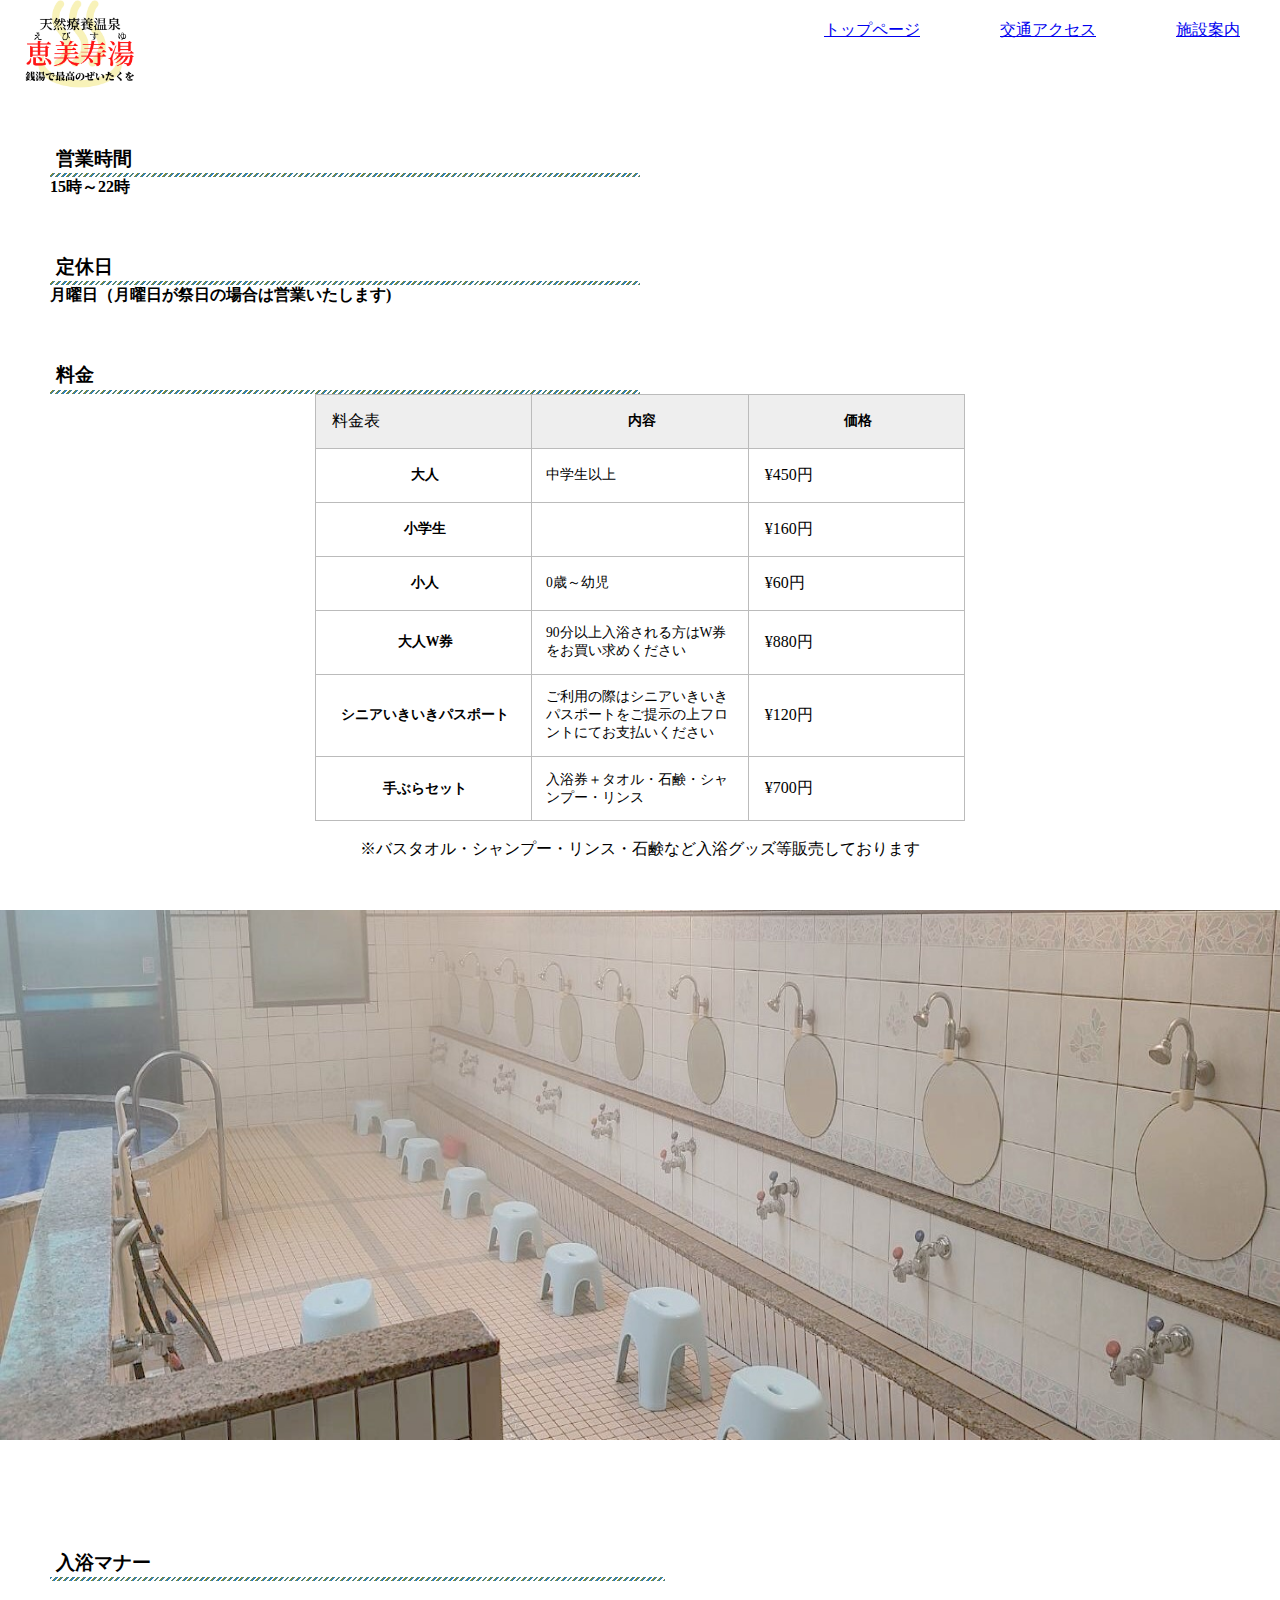
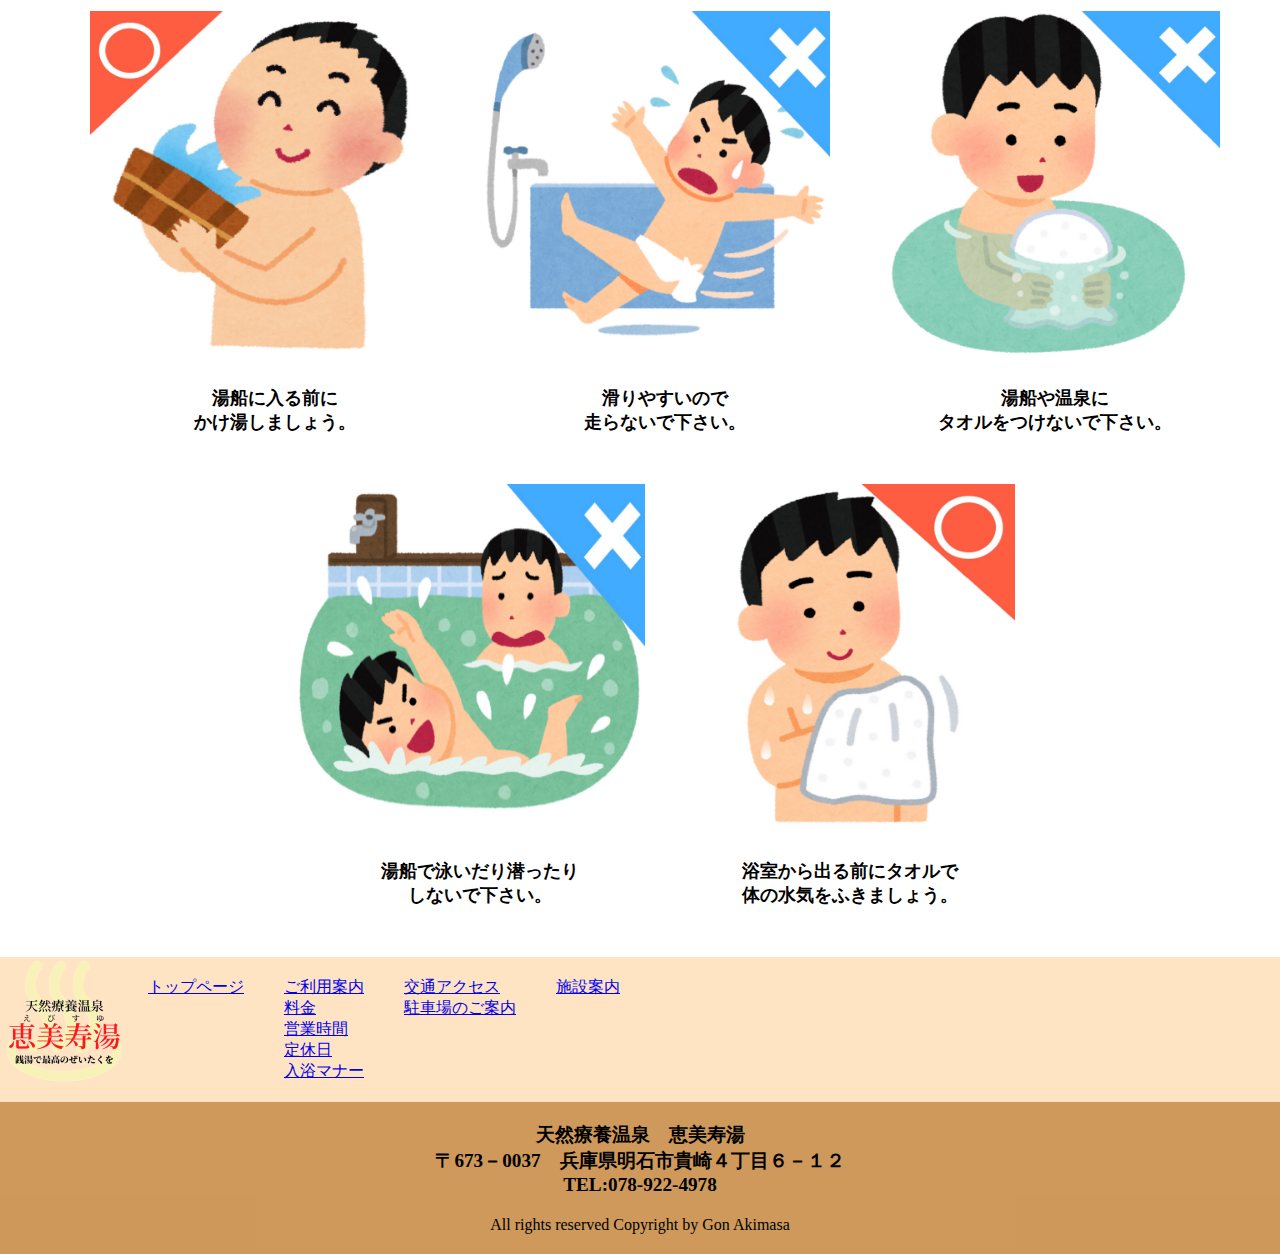
<file: about.html>
<!DOCTYPE html>
<html ang="ja">
<head>
    <meta charset="UTF-8">
    <meta name="viewport" content="width=device-width, initial-scale=1.0">
    <title>ebisuyu homepage</title>
    <link rel="stylesheet" href="stylesheets/about.css">
    <link rel="stylesheet" href="https://stackpath.bootstrapcdn.com/bootstrap/4.5.0/css/bootstrap.min.css" integrity="sha384-9aIt2nRpC12Uk9gS9baDl411NQApFmC26EwAOH8WgZl5MYYxFfc+NcPb1dKGj7Sk" crossorigin="anonymous">
    <meta name="google-site-verification" content="-7c6aYmolX-S2UNuVdc-vp34_0m8MgyIhNxbpelU1wM" />
</head>
<body>


<div class="header">
  <div class="flex-container">
    <div class="header-logo"><img class="logo" src="images\rogo syou2.png" ></div>
      <div class="header-list">
        <div class="item"><li><a href="index.html">トップページ</a></li></div>
        <div class="item"><li><a href="access.html">交通アクセス</a></li></div>
        <div class="item"><li><a href="facility.html">施設案内</a></li></div>
      </div>
      
  </div>
</div>

<div class="about-block2">
  <div class="eigyou-block" id="eigyou">
      <h3 class="cp_h1title">営業時間</h3>
        <h4>15時～22時</h4>
  </div>

  
  <div class="eigyou-block">
    <h3 class="cp_h1title">定休日</h3>
    <h4>月曜日（月曜日が祭日の場合は営業いたします)</h4>
  </div>
</div>


<div class="about-block">
  <div id="ryoukin">  
  <h3 class="cp_h1title">料金</h3>
  </div>
  <!--table-->
  <table>
    <thead>
        <tr>
            <td>料金表</td>
            <th scope="col">内容</th>
            <th scope="col">価格</th>
        </tr>
    </thead>
    <tbody>
        <tr>
            <th>大人</th>
            <td data-label="内容" class="txt">中学生以上</td>
            <td data-label="価格" class="price">¥450円</td>
        </tr>
        <tr>
            <th>小学生</th>
            <td data-label="内容" class="txt"></td>
            <td data-label="価格"class="price">¥160円</td>
        </tr>
        <tr>
            <th>小人</th>
            <td data-label="内容" class="txt">0歳～幼児</td>
            <td data-label="価格"class="price">¥60円</td>
        </tr>
        <tr>
          <th>大人W券</th>
          <td data-label="内容" class="txt">90分以上入浴される方はW券をお買い求めください</td>
          <td data-label="価格"class="price">¥880円</td>
        </tr>
        <tr>
          <th>シニアいきいきパスポート</th>
          <td data-label="内容" class="txt">ご利用の際はシニアいきいきパスポートをご提示の上フロントにてお支払いください</td>
          <td data-label="価格"class="price">¥120円</td>
        </tr>
        <tr>
          <th>手ぶらセット</th>
          <td data-label="内容" class="txt">入浴券＋タオル・石鹸・シャンプー・リンス</td>
          <td data-label="価格"class="price">¥700円</td>
        </tr>
    </tbody>
</table>   
<!---->

  <div class="txt-ame">
    <br>※バスタオル・シャンプー・リンス・石鹸など入浴グッズ等販売しております</br>
  </div>

</div>


  

  <img class="gazou-block" src="images\IMG_178111.jpg" >

  <div class="about-block3">
    <div class="manar">
      
        <div id="nyuyoku"><h3 class="cp_h1title">入浴マナー</h3><div>

              <div class="first">
                
                <p>
                <img class=irasutoya img src="images\kakeyu.JPG"><br>
                湯船に入る前に<br>
                かけ湯しましょう。
                </p>
                
                <p>
                <img class=irasutoya img src="images\hasiruna.JPG"><br>
                滑りやすいので<br>
                走らないで下さい。
                </p>
                <p>
                <img class=irasutoya img src="images\tukeruna.JPG"><br>
                湯船や温泉に<br>
                タオルをつけないで下さい。
                </p>
              </div>

              <div class="second">
                <p>
                <img class=irasutoya img src="images\oyoguna.JPG"><br>
                湯船で泳いだり潜ったり<br>
                しないで下さい。
                </p>

                <p>
                <img class=irasutoya img src="images\fuke.JPG"><br>
                  浴室から出る前にタオルで<br>
                  体の水気をふきましょう。
                </p>

              </div>
      </div>
  </div>
  </div>
</div>
</div>

<div class="footer">
          <div class="footer-top">
          <img class="footer-logo" src="images\IMG_3663.PNG"></img>  
            <div class="footer-list-1">
              <div class="itm"><li><a href="index.html">トップページ</a></li></div>
            </div>
        
            <div class="footer-list-2">
              <div class="itm">
                <ul>
                  <li><a href="about.html">ご利用案内</a></li>
                  <li><a href="about.html#ryoukin">料金</a></li>
                  <li><a href="#eigyou">営業時間</a></li>
                  <li><a href="#eigyou">定休日</a></li>
                  <li><a href="#nyuyoku">入浴マナー</a></li>
                </ul>
              </div>
            </div>
        
            <div class="footer-list-3">
              <div class="itm">
                  <ul>
                  <li><a href="access.html">交通アクセス</a></li>
                  <li><a href="access.html#parking">駐車場のご案内</a></li>
                  </ul>
              </div>
            </div>
        
            <div class="footer-list-4">
              <div class="itm">
                <ul>
                <li><a href="facility.html">施設案内</a></li></div>
              </ul>
            </div>
          </div>

            <div class="footer-bottom">
              <div class="f-adress">
              天然療養温泉　恵美寿湯<br>
              〒673－0037　兵庫県明石市貴崎４丁目６－１２<br>
              TEL:078-922-4978<br>
              </div>
              <div class="f-copy">
              All rights reserved Copyright by Gon Akimasa
              </div>
            </div>  
</div>
        


<script src="https://code.jquery.com/jquery-3.5.1.slim.min.js" integrity="sha384-DfXdz2htPH0lsSSs5nCTpuj/zy4C+OGpamoFVy38MVBnE+IbbVYUew+OrCXaRkfj" crossorigin="anonymous"></script>
<script src="https://cdn.jsdelivr.net/npm/popper.js@1.16.0/dist/umd/popper.min.js" integrity="sha384-Q6E9RHvbIyZFJoft+2mJbHaEWldlvI9IOYy5n3zV9zzTtmI3UksdQRVvoxMfooAo" crossorigin="anonymous"></script>
<script src="https://stackpath.bootstrapcdn.com/bootstrap/4.5.0/js/bootstrap.min.js" integrity="sha384-OgVRvuATP1z7JjHLkuOU7Xw704+h835Lr+6QL9UvYjZE3Ipu6Tp75j7Bh/kR0JKI" crossorigin="anonymous"></script>
</body>

</html>
</file>
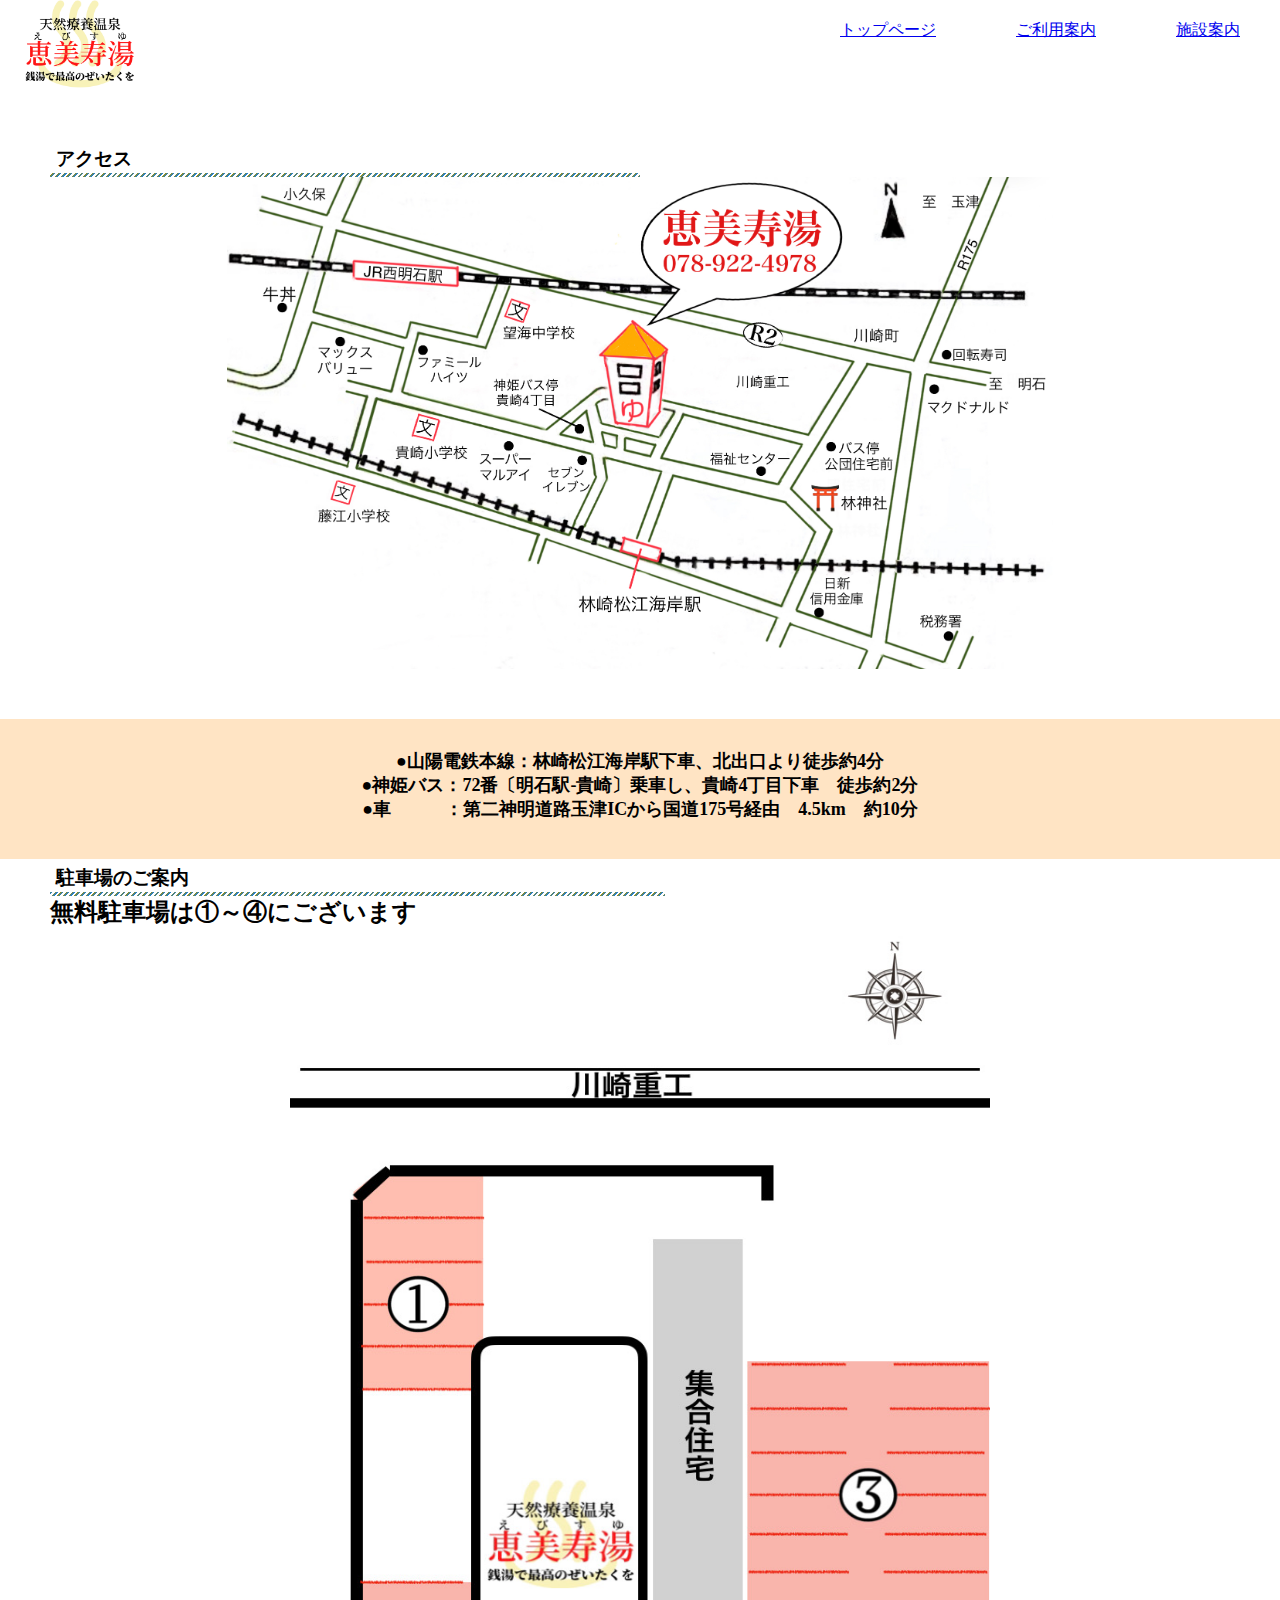
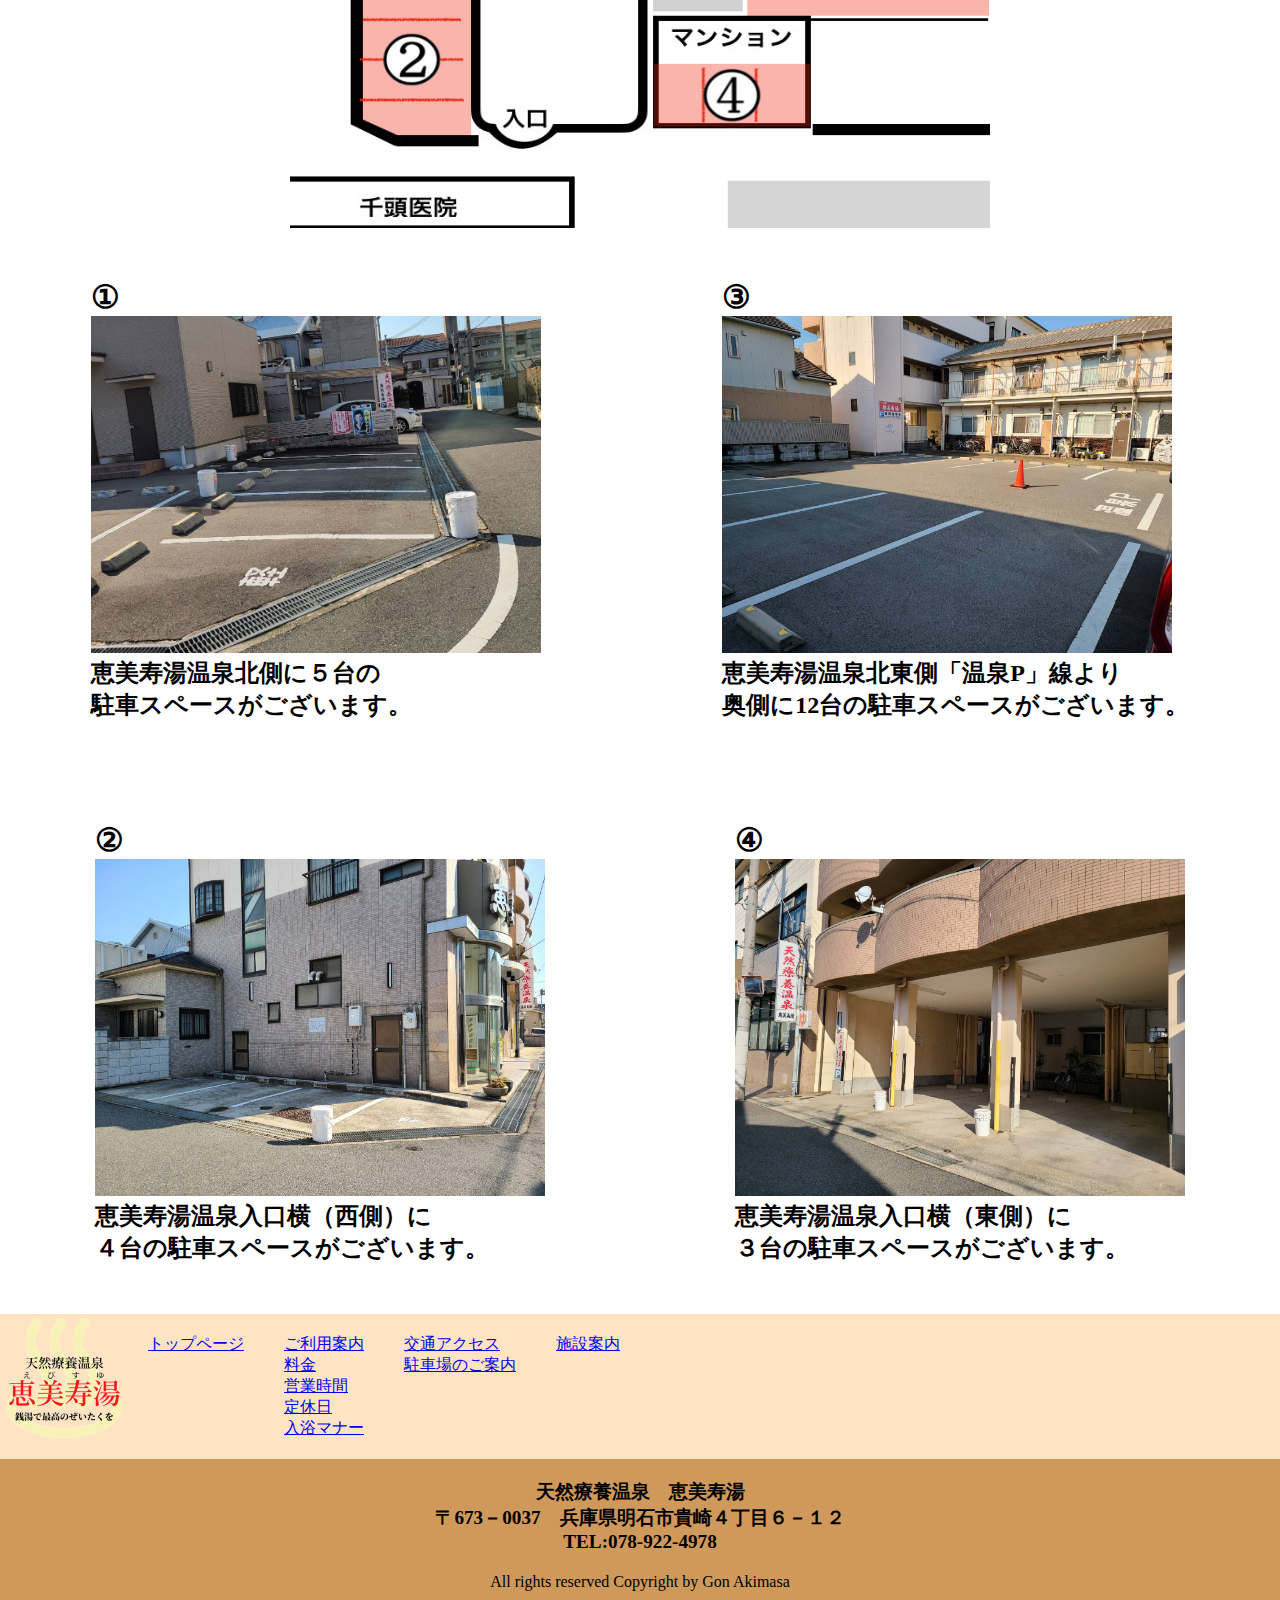
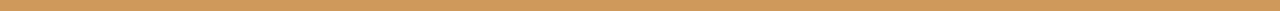
<file: access.html>
<!DOCTYPE html>
<html ang="ja">
<head>
    <meta charset="UTF-8">
    <meta name="viewport" content="width=device-width, initial-scale=1.0">
    <title>ebisuyu homepage</title>
    <link rel="stylesheet" href="stylesheets/access.css">
    <link rel="stylesheet" href="https://stackpath.bootstrapcdn.com/bootstrap/4.5.0/css/bootstrap.min.css" integrity="sha384-9aIt2nRpC12Uk9gS9baDl411NQApFmC26EwAOH8WgZl5MYYxFfc+NcPb1dKGj7Sk" crossorigin="anonymous">
    <meta name="google-site-verification" content="-7c6aYmolX-S2UNuVdc-vp34_0m8MgyIhNxbpelU1wM" />
</head>

<body>
        <div class="header">
            <div class="flex-container">
            <div class="header-logo"><img class="logo" src="images\rogo syou2.png" ></div>
                <div class="header-list">
                <div class="item"><li><a href="index.html">トップページ</a></li></div>
                <div class="item"><li><a href="about.html">ご利用案内</a></li></div>
                <div class="item"><li><a href="facility.html">施設案内</a></li></div>
                </div>
            </div>
        </div>

        <div class="first-block">
            <h3 class="cp_h1title">アクセス</h3>

    <img class=map src="images\map.JPG">
        </div>

        <div class="second-block">
            <p class="ikikata">
                ●山陽電鉄本線：林崎松江海岸駅下車、北出口より徒歩約4分　<br>
                ●神姫バス：72番〔明石駅-貴崎〕乗車し、貴崎4丁目下車　徒歩約2分<br>
                ●車　　　：第二神明道路玉津ICから国道175号経由　4.5km　約10分
            </p>
        </div>
    
<div class="third-block">
    <div id="parking">
    <h3 class="cp_h1title">駐車場のご案内</h3>
        <div class="pkg-txt">
            無料駐車場は①～④にございます  
        </div>
        </div>

        <img class="pkg" src=images\IMG_E3653.JPG>
        <div class="pkg-img"><!--67-->
            <div class="first-picture">
                <div class="itimoru">
                    <h1>①</h1>
                    <img class="parking-picture" src="images\IMG_3565.JPG">
                    <div class="pkg-txt">
                    <p>恵美寿湯温泉北側に５台の<br>駐車スペースがございます。</p>
                    </div>
                </div>
                <div class="sanmaru">
                    <h1>③</h1>
                    <img class="parking-picture" src="images\IMG_3563.JPG">
                    <div class="pkg-txt">
                    <p>恵美寿湯温泉北東側「温泉P」線より<br>
                        奥側に12台の駐車スペースがございます。</p>
                    </div>
                </div>
            </div>
            <div class="second-picture">
                <div class="nimaru">
                    <h1>②</h1>
                    <img class="parking-picture" src="images\IMG_3560.JPG">
                    <div class="pkg-txt">
                    <p>恵美寿湯温泉入口横（西側）に<br>
                        ４台の駐車スペースがございます。</p>
                    </div>
                </div>
                <div class="yonmaru">
                    <h1>④</h1>
                    <img class="parking-picture" src="images\IMG_3561.JPG">
                    <div class="pkg-txt">
                    <p>恵美寿湯温泉入口横（東側）に<br>
                        ３台の駐車スペースがございます。</p>
                    </div>
                </div>
            </div>


            </div>



        </div>

</div>

    <div class="footer">
        <div class="footer-top">
        <img class="footer-logo" src="images\IMG_3663.PNG"></img>  
        <div class="footer-list-1">
            <div class="itm"><li><a href="index.html">トップページ</a></li></div>
        </div>
    
        <div class="footer-list-2">
            <div class="itm">
            <ul>
                <li><a href="about.html">ご利用案内</a></li>
                <li><a href="about.html#ryoukin">料金</a></li>
                <li><a href="about.html#eigyou">営業時間</a></li>
                <li><a href="about.html#eigyou">定休日</a></li>
                <li><a href="about.html#nyuyoku">入浴マナー</a></li>
            </ul>
            </div>
        </div>
    
        <div class="footer-list-3">
            <div class="itm">
                <ul>
                <li><a href="access.html">交通アクセス</a></li>
                <li><a href="#parking">駐車場のご案内</a></li>
                </ul>
            </div>
        </div>
    
        <div class="footer-list-4">
            <div class="itm">
            <ul>
            <li><a href="facility.html">施設案内</a></li></div>
            </ul>
        </div>
        </div>

        <div class="footer-bottom">
            <div class="f-adress">
            天然療養温泉　恵美寿湯<br>
            〒673－0037　兵庫県明石市貴崎４丁目６－１２<br>
            TEL:078-922-4978<br>
            </div>
            <div class="f-copy">
            All rights reserved Copyright by Gon Akimasa
            </div>
        </div>  
    </div>
<script src="https://code.jquery.com/jquery-3.5.1.slim.min.js" integrity="sha384-DfXdz2htPH0lsSSs5nCTpuj/zy4C+OGpamoFVy38MVBnE+IbbVYUew+OrCXaRkfj" crossorigin="anonymous"></script>
<script src="https://cdn.jsdelivr.net/npm/popper.js@1.16.0/dist/umd/popper.min.js" integrity="sha384-Q6E9RHvbIyZFJoft+2mJbHaEWldlvI9IOYy5n3zV9zzTtmI3UksdQRVvoxMfooAo" crossorigin="anonymous"></script>
<script src="https://stackpath.bootstrapcdn.com/bootstrap/4.5.0/js/bootstrap.min.js" integrity="sha384-OgVRvuATP1z7JjHLkuOU7Xw704+h835Lr+6QL9UvYjZE3Ipu6Tp75j7Bh/kR0JKI" crossorigin="anonymous"></script>
</body> 
</html>
</file>
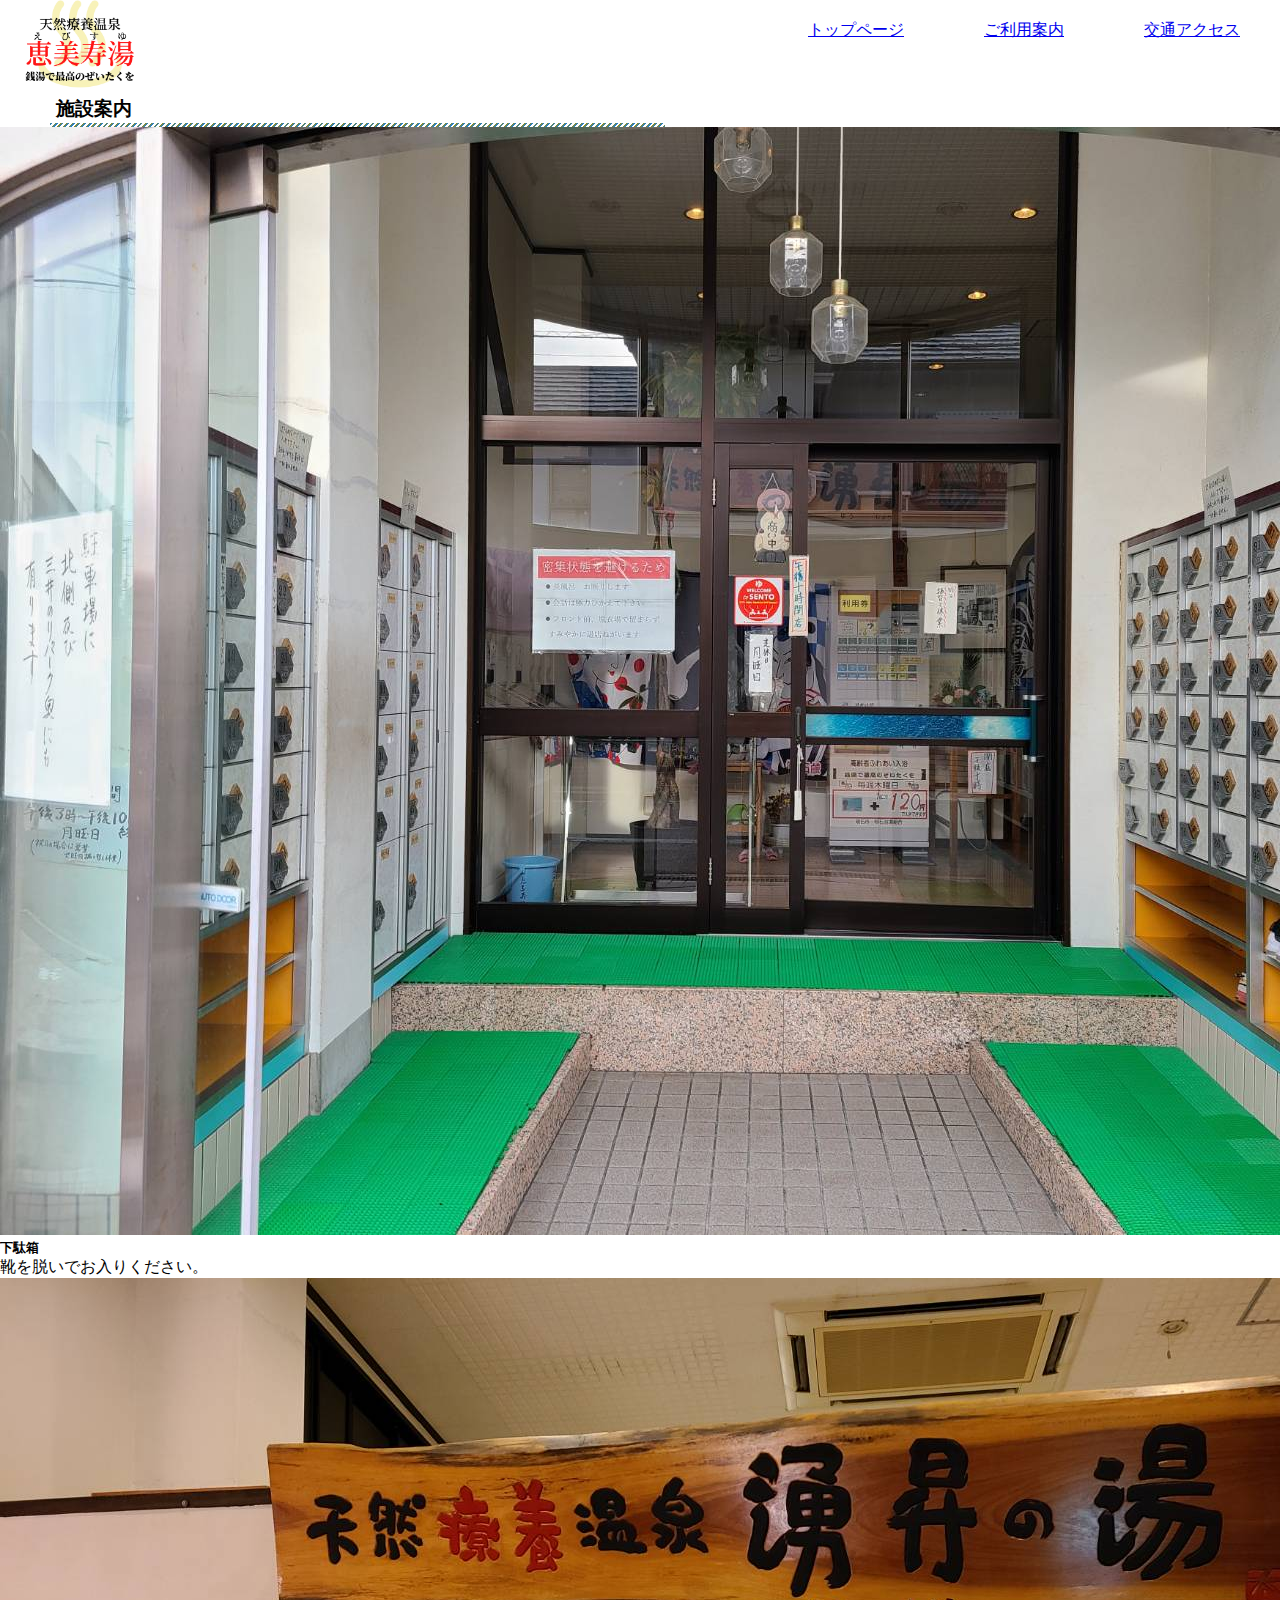
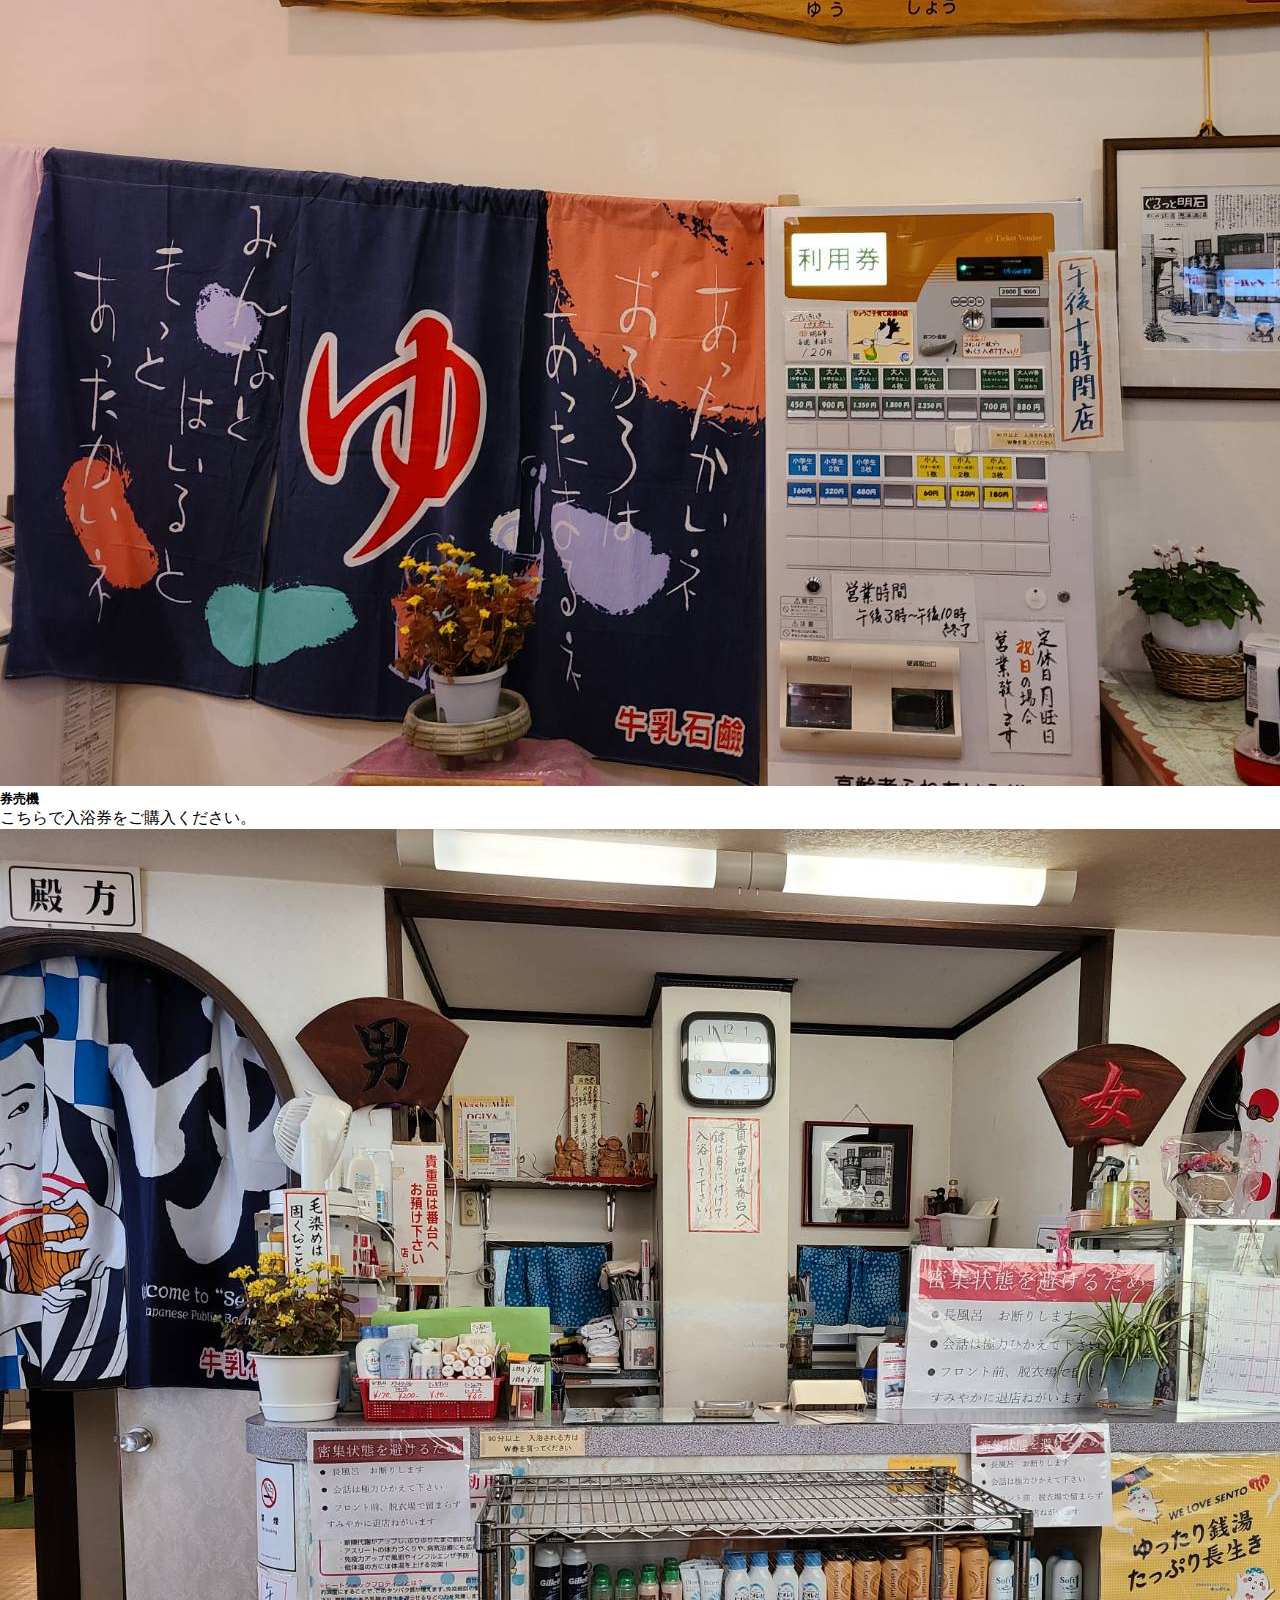
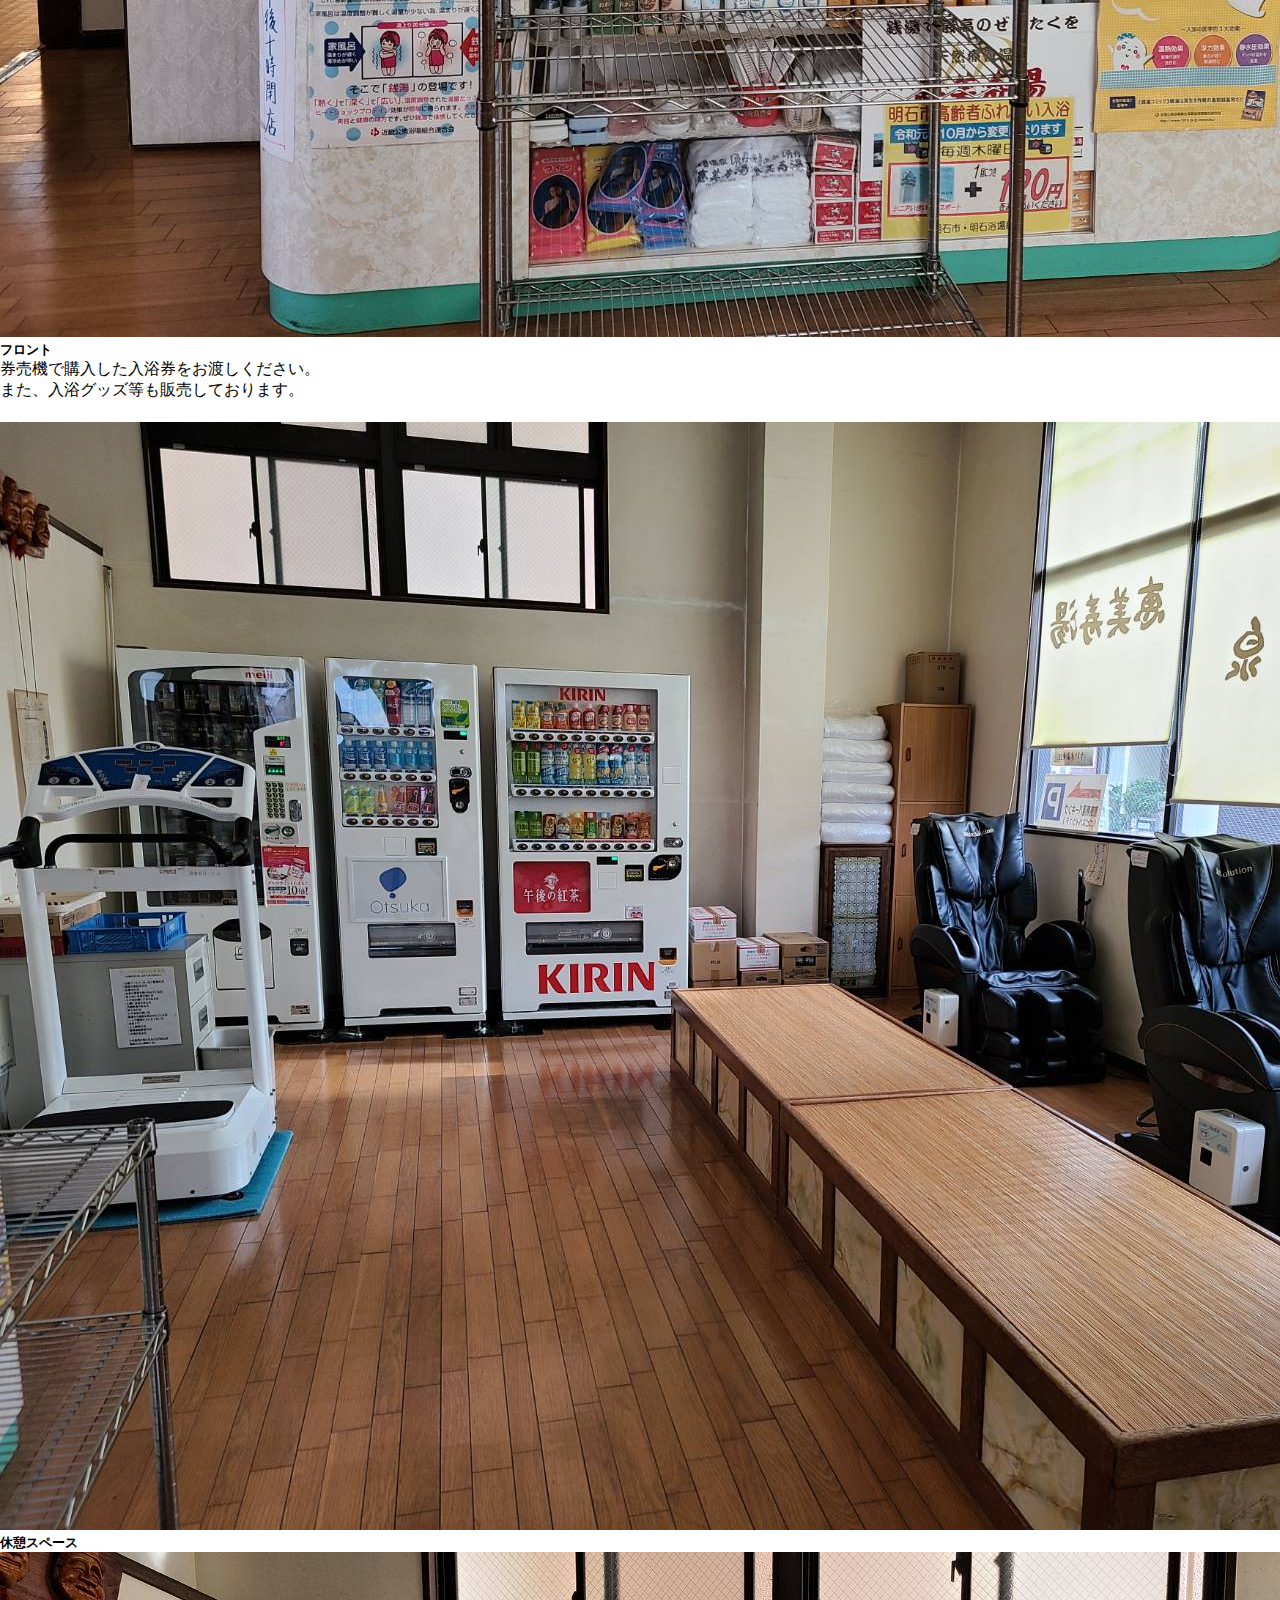
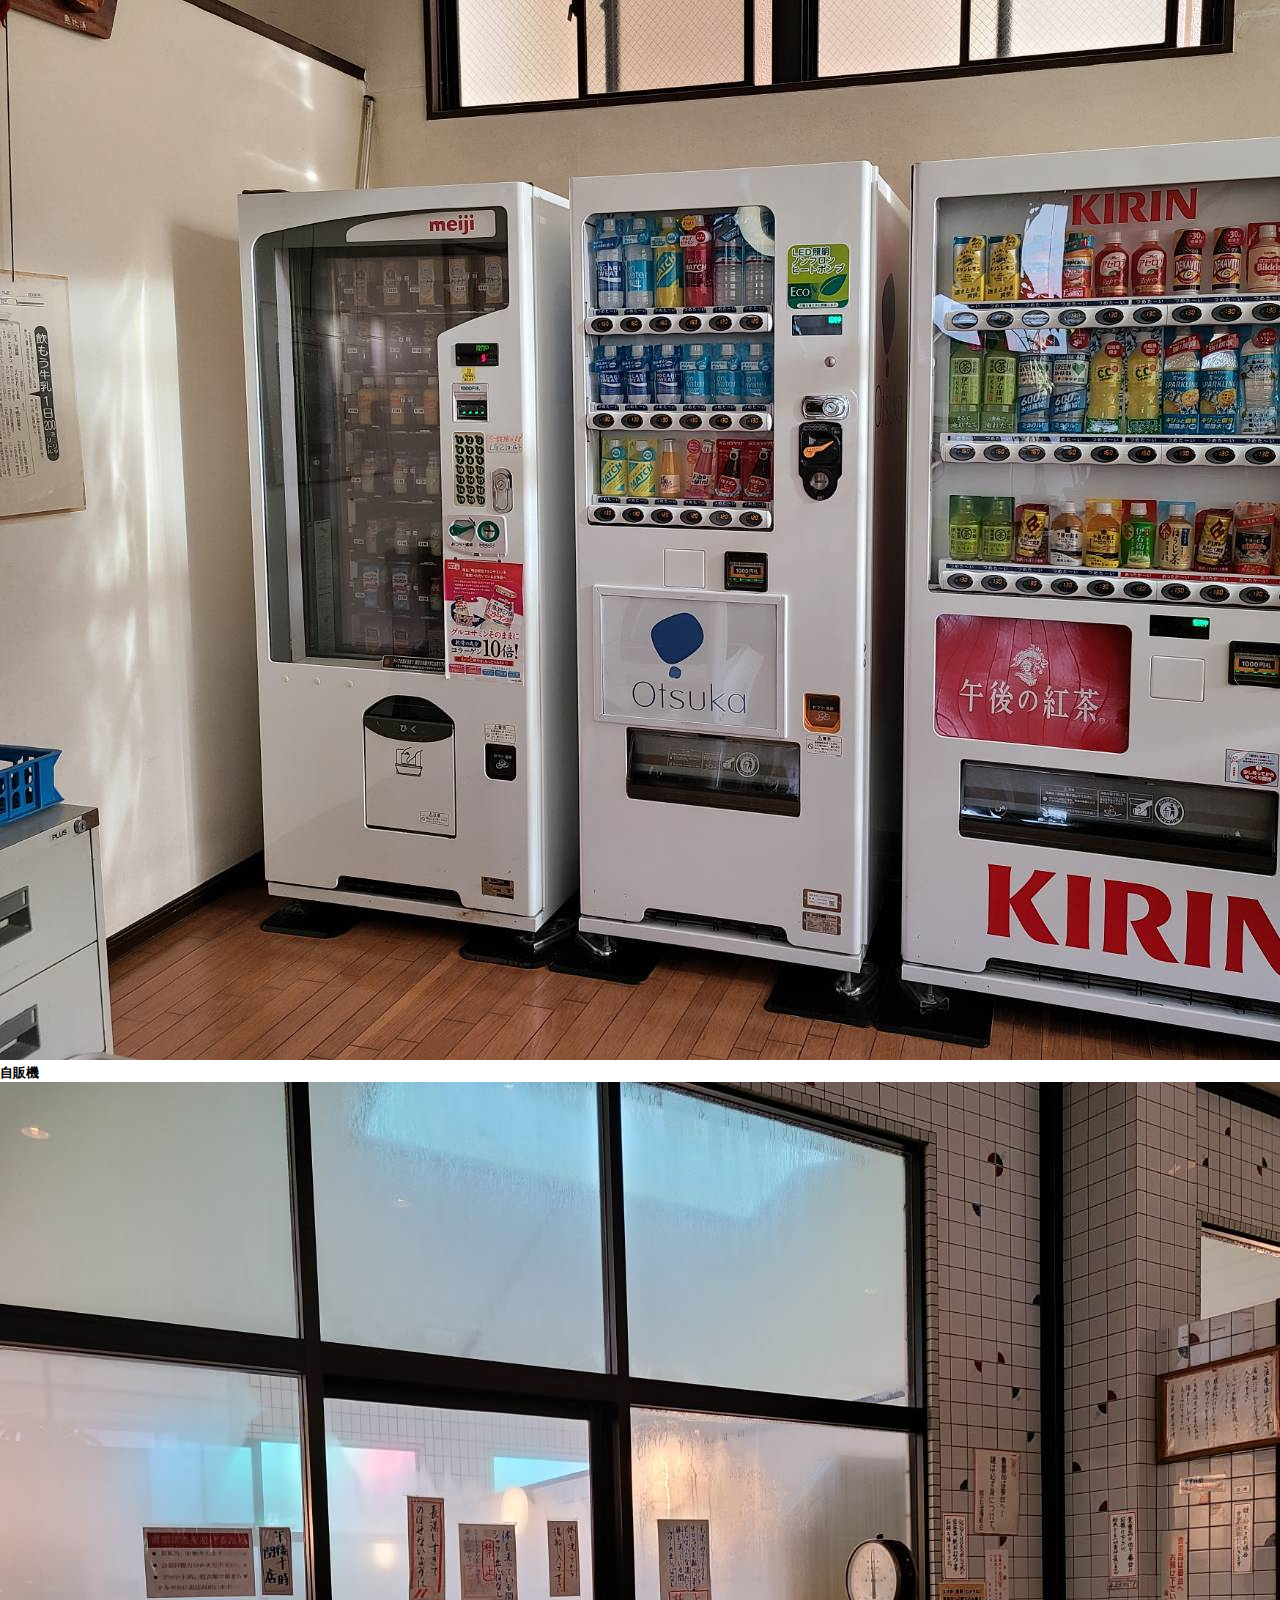
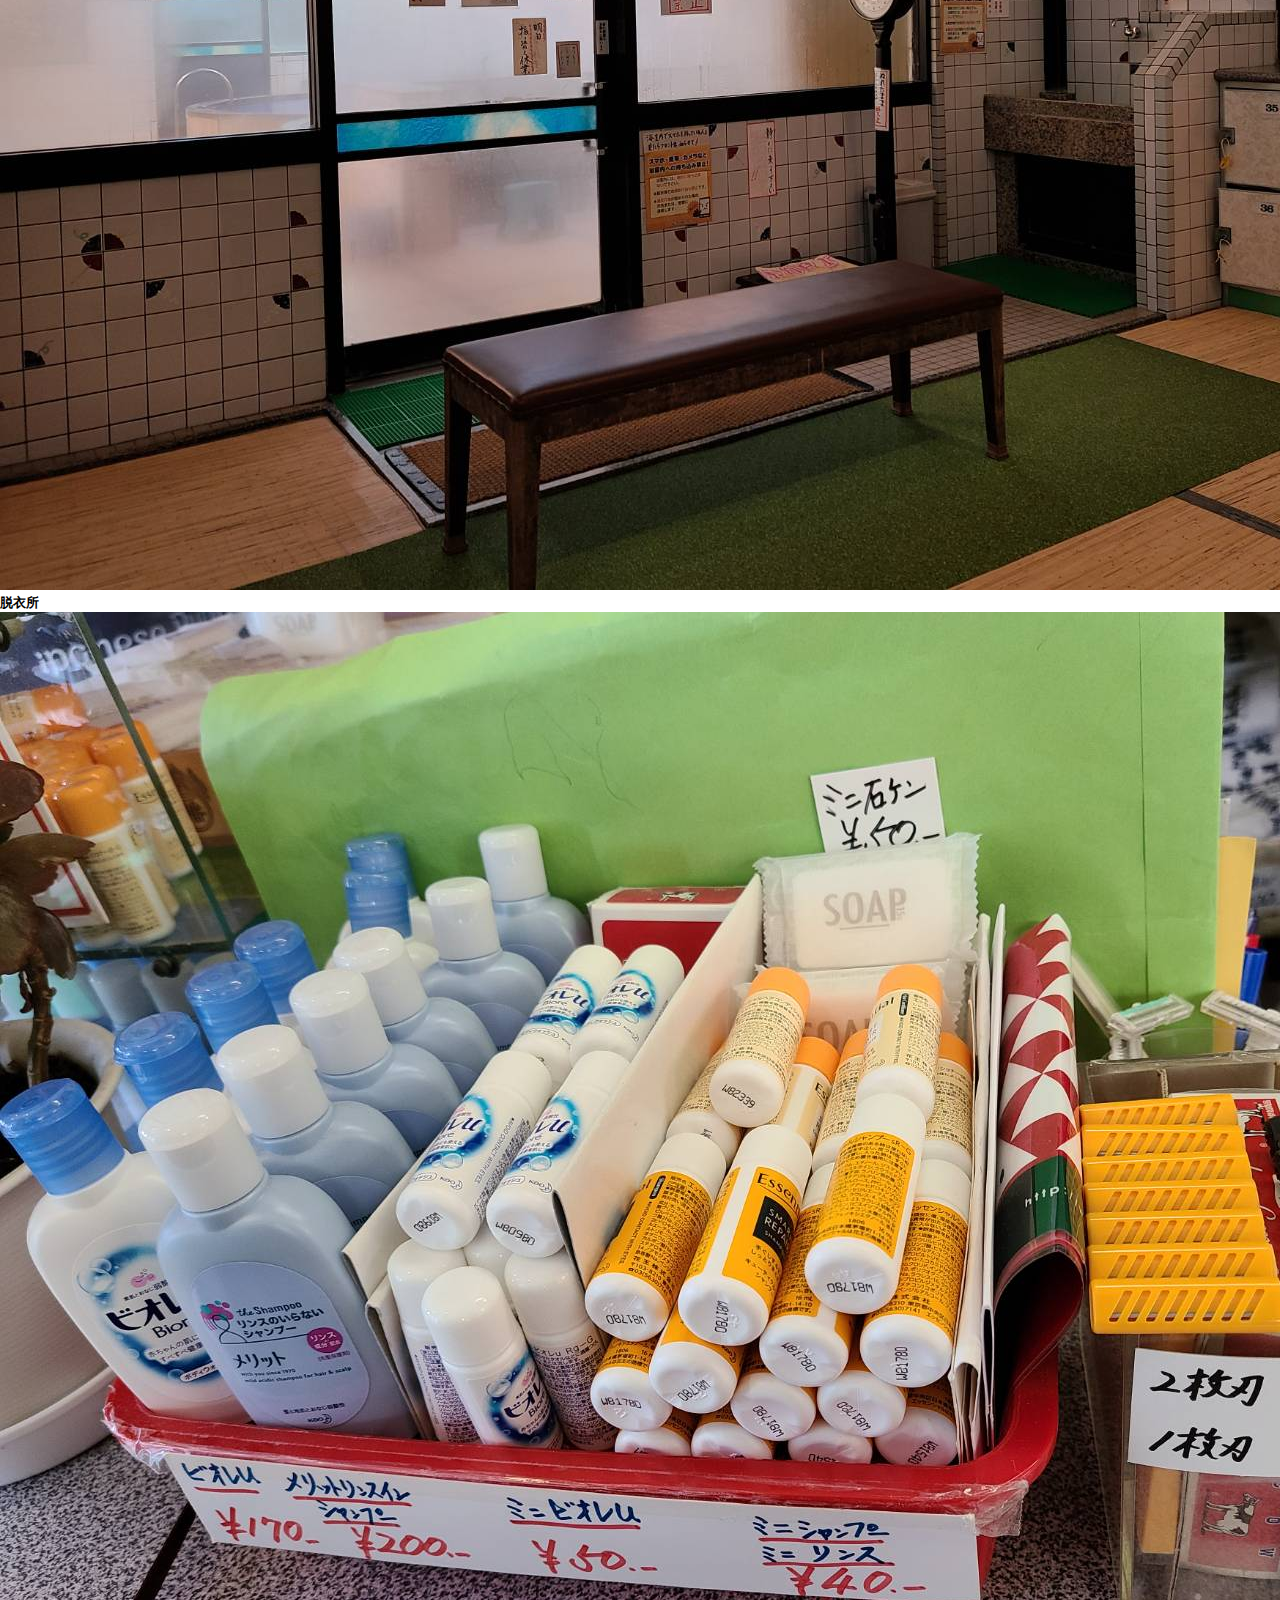
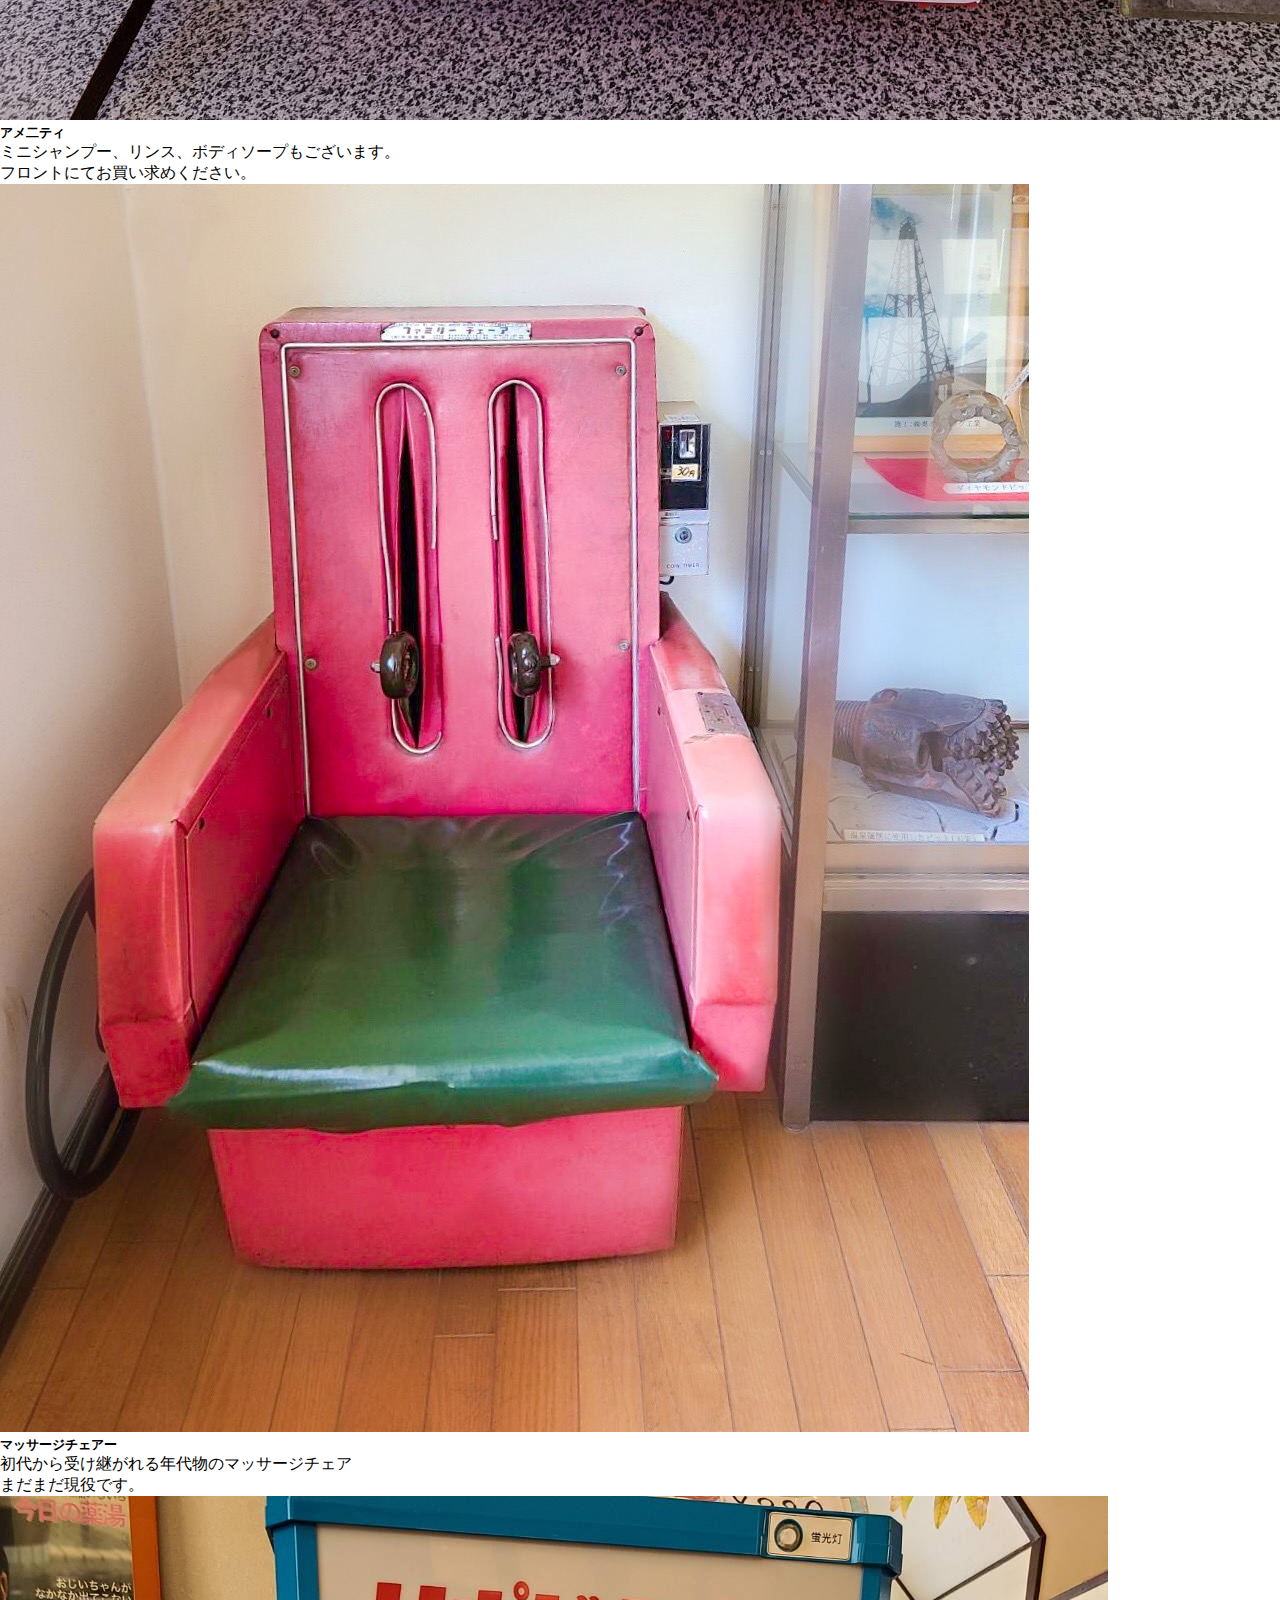
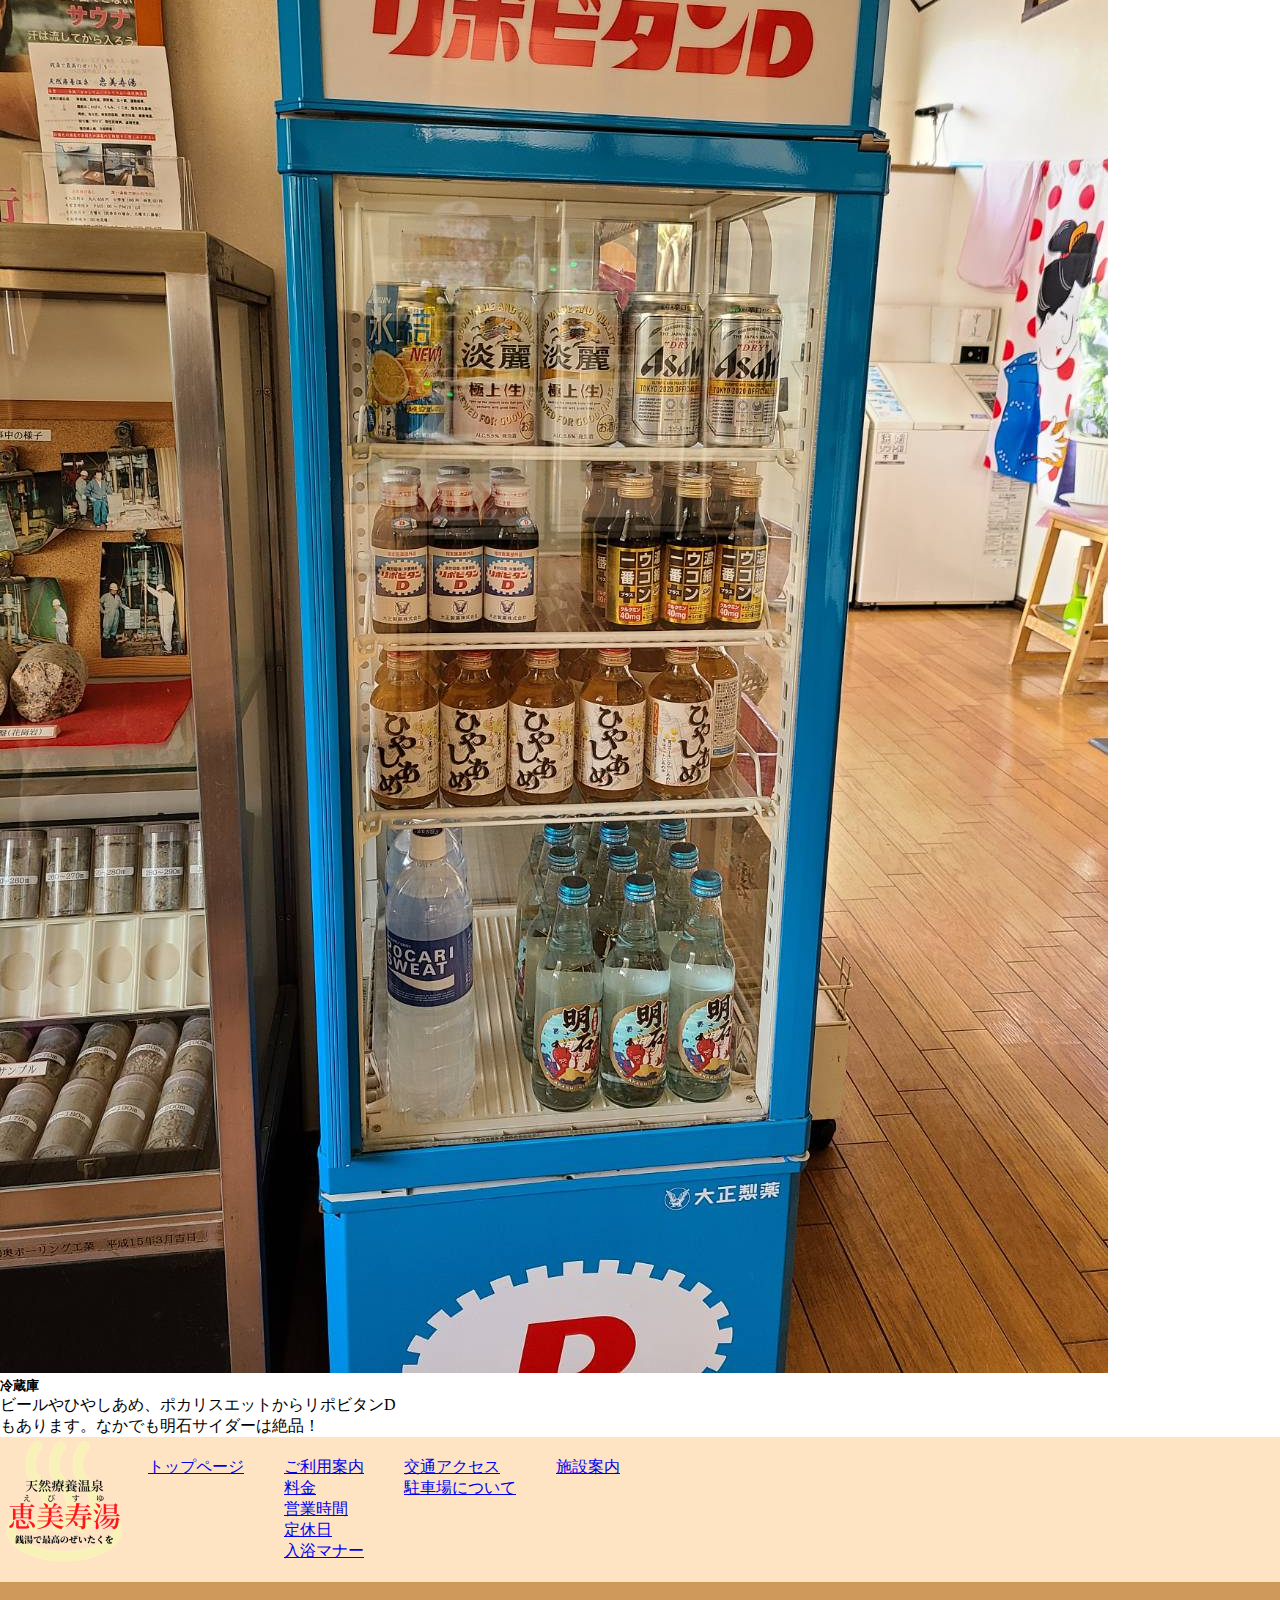
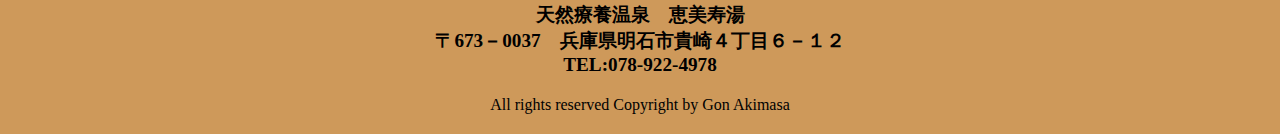
<file: facility.html>
<!DOCTYPE html>
<html ang="ja">
<head>
    <meta charset="UTF-8">
    <meta name="viewport" content="width=device-width, initial-scale=1.0">
    <title>ebisuyu homepage</title>
    <link rel="stylesheet" href="stylesheets/facility.css">
    <link rel="stylesheet" href="https://stackpath.bootstrapcdn.com/bootstrap/4.5.0/css/bootstrap.min.css" integrity="sha384-9aIt2nRpC12Uk9gS9baDl411NQApFmC26EwAOH8WgZl5MYYxFfc+NcPb1dKGj7Sk" crossorigin="anonymous">
    <meta name="google-site-verification" content="-7c6aYmolX-S2UNuVdc-vp34_0m8MgyIhNxbpelU1wM" />
</head>
<body>
    <div class="header">
        <div class="flex-container">
        <div class="header-logo"><img class="logo" src="images\rogo syou2.png" ></div>
            <div class="header-list">
            <div class="item"><li><a href="index.html">トップページ</a></li></div>
            <div class="item"><li><a href="about.html">ご利用案内</a></li></div>
            <div class="item"><li><a href="access.html">交通アクセス</a></li></div>
            </div>
        </div>
    </div>

    <h3 class="cp_h1title">施設案内</h3>

<div class="row p-5">
    <div class="card" style="width: 25rem;">
        <img src="images\IMG_3508.JPG" class="card-img-top">
        <div class="card-body">
        <h5 div class="caed-title">下駄箱</h5>
        <p class="card-text">靴を脱いでお入りください。</p>
        </div>
    </div>

    <div class="card" style="width: 25rem;">
        <img src="images\IMG_3683.JPG" class="card-img-top">
        <div class="card-body">
        <h5 div class="caed-title">券売機</h5>
        <p class="card-text">こちらで入浴券をご購入ください。</p>
        </div>
    </div>

    <div class="card" style="width: 25rem;">
        <img src="images\IMG_3499.JPG" class="card-img-top">
        <div class="card-body">
        <h5 div class="caed-title">フロント</h5>
        <p class="card-text">券売機で購入した入浴券をお渡しください。 <br>また、入浴グッズ等も販売しております。</p>
        </div>
    </div>
</div>

<div class="row p-5">　
    <div class="card" style="width: 25rem;">
        <img src="images\IMG_3511.JPG" class="card-img-top">
        <div class="card-body">
        <h5 div class="caed-title">休憩スペース</h5>
        <p class="card-text"></p>
        </div>
    </div>

    <div class="card" style="width: 25rem;">
        <img src="images\IMG_3534.JPG" class="card-img-top">
        <div class="card-body">
        <h5 div class="caed-title">自販機</h5>
        <p class="card-text"></p>
        </div>
    </div>
    <div class="card" style="width: 25rem;">
        <img src="images\IMG_3495.JPG" class="card-img-top">
        <div class="card-body">
        <h5 div class="caed-title">脱衣所</h5>
        <p class="card-text"></p>
    </div>
    </div>
</div>

<div class="row p-5">
    <div class="card" style="width: 25rem;">
        <img src="images\IMG_3531.JPG" class="card-img-top">
        <div class="card-body">
        <h5 div class="caed-title">アメ二ティ</h5>
        <p class="card-text">ミニシャンプー、リンス、ボディソープもございます。<br>フロントにてお買い求めください。</p>
    </div>
    </div>



    <div class="card" style="width: 25rem;">
        <img src="images\IMG_1723.JPG" class="card-img-top">
        <div class="card-body">
        <h5 div class="caed-title">マッサージチェアー</h5>
        <p class="card-text">初代から受け継がれる年代物のマッサージチェア<br>まだまだ現役です。</p>
    </div>
    </div>

    <div class="card" style="width: 25rem;">
        <img src="images\IMG_3526.JPG" class="card-img-top">
        <div class="card-body">
        <h5 div class="caed-title">冷蔵庫</h5>
        <p class="card-text">ビールやひやしあめ、ポカリスエットからリポビタンDもあります。なかでも明石サイダーは絶品！</p>
        </div>
    </div>

</div>

<div class="footer">
    <div class="footer-top">
    <img class="footer-logo" src="images\IMG_3663.PNG"></img>  
    <div class="footer-list-1">
        <div class="itm"><li><a href="index.html">トップページ</a></li></div>
    </div>

    <div class="footer-list-2">
        <div class="itm">
        <ul>
            <li><a href="about.html">ご利用案内</a></li>
            <li><a href="about.html#ryoukin">料金</a></li>
            <li><a href="about.html#eigyou">営業時間</a></li>
            <li><a href="about.html#eigyou">定休日</a></li>
            <li><a href="about.html#nyuyoku">入浴マナー</a></li>
        </ul>
        </div>
    </div>

    <div class="footer-list-3">
        <div class="itm">
            <ul>
            <li><a href="access.html">交通アクセス</a></li>
            <li><a href="access.html#parking">駐車場について</a></li>
            </ul>
        </div>
    </div>

    <div class="footer-list-4">
        <div class="itm">
        <ul>
        <li><a href="facility.html">施設案内</a></li></div>
        </ul>
    </div>
    </div>

    <div class="footer-bottom">
        <div class="f-adress">
        天然療養温泉　恵美寿湯<br>
        〒673－0037　兵庫県明石市貴崎４丁目６－１２<br>
        TEL:078-922-4978<br>
        </div>
        <div class="f-copy">
        All rights reserved Copyright by Gon Akimasa
        </div>
    </div>  
</div>
<script src="https://code.jquery.com/jquery-3.5.1.slim.min.js" integrity="sha384-DfXdz2htPH0lsSSs5nCTpuj/zy4C+OGpamoFVy38MVBnE+IbbVYUew+OrCXaRkfj" crossorigin="anonymous"></script>
<script src="https://cdn.jsdelivr.net/npm/popper.js@1.16.0/dist/umd/popper.min.js" integrity="sha384-Q6E9RHvbIyZFJoft+2mJbHaEWldlvI9IOYy5n3zV9zzTtmI3UksdQRVvoxMfooAo" crossorigin="anonymous"></script>
<script src="https://stackpath.bootstrapcdn.com/bootstrap/4.5.0/js/bootstrap.min.js" integrity="sha384-OgVRvuATP1z7JjHLkuOU7Xw704+h835Lr+6QL9UvYjZE3Ipu6Tp75j7Bh/kR0JKI" crossorigin="anonymous"></script>
</body>
</html>
</file>
<file: stylesheets/about.css>
* {
    margin: 0;
    padding: 0;
}


table {
    border-collapse: collapse;
    margin: auto;
    padding: 0;
    width: 650px;
    table-layout: fixed;
  }
  
  table tr {
    background-color: #fff;
    border: 1px solid #bbb;
    padding: .35em;
  }
  table th,
  table td {
    padding: 1em 10px 1em 1em;
    border-right: 1px solid #bbb;
}
table th {
    font-size: .85em;
  }
  table thead tr{
    background-color: #eee;
  }
  .txt{
     text-align: left;
     font-size: .85em;
  }
  .price{
     text-align: left;
  }
  @media screen and (max-width: 600px) {
    table {
      border: 0;
      width:100%
    }
   
    table th{
      background-color: #eee;
      display: block;
      border-right: none;
    }
    table thead {
      border: none;
      clip: rect(0 0 0 0);
      height: 1px;
      margin: -1px;
      overflow: hidden;
      padding: 0;
      position: absolute;
      width: 1px;
    }
    
    table tr {
      display: block;
      margin-bottom: .625em;
    }
    
    table td {
      border-bottom: 1px solid #bbb;
      display: block;
      font-size: .8em;
      text-align: right;
      position: relative;
      padding: .625em .625em .625em 4em;
      border-right: none;
    }
    

    table td::before {
      content: attr(data-label);
      font-weight: bold;
      position: absolute;
      left: 10px;
    }
    
    table td:last-child {
      border-bottom: 0;
    }
  }

.txt-ame{
  text-align: center;
}

.header{
    width: 100%;
    height: 20%;
}

.logo{
    height: 90px;
}
.flex-container{
    display: flex;
    justify-content: space-between;
    height: 90px;
}


.header-list{
    display: flex;
}


.item {
    list-style: none;
    padding: 20px 40px;
}

h3{
    font-family: "Hannari";
}

.list-group{
    margin: 20px;
    width: 40%;
    font-weight: bold;
}


.cp_h1title {
	position: relative;
	padding: .3em;
}
.cp_h1title:after {
	content: "";
	position: absolute;
	left: 0;
	bottom: 0;
	width: 50%;
	height: 4px;
	background: repeating-linear-gradient(-45deg, #147de0, #948c1a 2px, #fff 2px, #fff 4px);
}

.irasutoya{
    width: 350px;
    height: 350px;
    margin-right: 20px;
    margin-bottom: 20px;
}

.gazou-block {
  width: 100%;
  height: 530px;
}

p{
    text-align: center;
    font-size: large;
    font-weight: bold;
}

.first{
    margin: 30px;
    display: flex;
    justify-content: space-around;
}
.second{
    margin: 50px;
    display: flex;
    justify-content: center
}


.about-block{
    margin: 50px;
    font-family:  "游明朝","Yu Mincho"; 
}
.about-block2{
  margin: 50px;
  font-family:  "游明朝","Yu Mincho"; 
}

.eigyou-block{
  margin-top: 50px;
}

.manar{
  padding-left: 50px;
  margin-top: 100px;
  font-family:  "游明朝","Yu Mincho"; 
}

li{
    list-style: none;
}
.footer{
    background-color: bisque;
}
.footer-top{
    display: flex;
}
.itm{
    padding: 20px;
}
.manar{
  padding-left: 50% 0px;
}








.footer-logo{
    width: 10%;
    height: 10%;
}
.f-adress{
    font-size: 1.2em; 
    font-weight: bold;
    padding-top: 20px;
}
.footer-bottom{
    text-align: center;
    background-color: #aa610d93;
    font-family:  "游明朝","Yu Mincho"; 
}
.f-copy{
    padding: 20px 0px;
}
</file>
<file: stylesheets/access.css>
* {
    margin: 0;
    padding: 0;
}
.header{
    width: 100%;
    height: 20%;
}

.logo{
    height: 90px;
}
.flex-container{
    display: flex;
    justify-content: space-between;
    height: 90px;
}
.header-list{
    display: flex;
}

.item{
    list-style: none;
    padding: 20px 40px;
}

.cp_h1title {
	position: relative;
	padding: .3em;
}
.cp_h1title:after {
	content: "";
	position: absolute;
	left: 0;
	bottom: 0;
	width: 50%;
	height: 4px;
	background: repeating-linear-gradient(-45deg, #147de0, #948c1a 2px, #fff 2px, #fff 4px);
}

.map{
    height: 70%;
    width: 70%;
    display: block;
    margin: 0 auto;
}
.first-block{
margin: 50px;
}
.second-block{
    height: 140px;
    text-align: center;
    font-size: large;
    font-weight: bold;
    background-color: bisque;
}

.ikikata{
    padding: 30px;
    display: block;
    margin: auto;
}

#parking{
    margin-left: 50px;
}

.pkg-txt{
    font-size: 1.5em;
    font-weight: bold;
    font-family:  "游明朝","Yu Mincho"; 
}
.pkg{
    width: 700px;
    height: 900px;
    display: block;
    margin: auto;
}
p{
    font-family:  "游明朝","Yu Mincho"; 
    font-weight: bold;
}

.parking-picture{
    width: 450px;
    height:337px;
}
.first-picture{
    padding: 50px 0px;
    display: flex;
    justify-content: space-around;
}
.second-picture{
    padding: 50px 0px;
    display: flex;
    justify-content: space-around;
}



li{
    list-style: none;
}
.footer{
    background-color: bisque;
}
.footer-top{
    display: flex;
}
.itm{
    padding: 20px;
}
.footer-logo{
    width: 10%;
    height: 10%;
}
.f-adress{
    font-size: 1.2em; 
    font-weight: bold;
    padding-top: 20px;
}
.footer-bottom{
    text-align: center;
    background-color: #aa610d93;
    font-family:  "游明朝","Yu Mincho"; 
}
.f-copy{
    padding: 20px 0px;
}
</file>
<file: stylesheets/facility.css>
* {
    margin: 0;
    padding: 0;
}
.header{
    width: 100%;
    height: 20%;
}
.item{
    padding: 20px 40px;
}
.logo{
    height: 90px;
}
.flex-container{
    display: flex;
    justify-content: space-between;
    height: 90px;
}
.header-list{
    display: flex;
}

li {
    list-style: none;
}
.flex-container{
    display: flex;
    justify-content: space-between;
    height: 90px;
}
.cp_h1title {
    padding: 20px;
	position: relative;
	padding: .3em;
    margin-left: 50px;
}

.cp_h1title:after {
	content: "";
	position: absolute;
	left: 0;
	bottom: 0;
	width: 50%;
	height: 4px;
	background: repeating-linear-gradient(-45deg, #147de0, #948c1a 2px, #fff 2px, #fff 4px);
}

.p-5{
    font-family:  "游明朝","Yu Mincho"; 
}
.footer{
    background-color: bisque;
}
.footer-top{
    display: flex;
}
.itm{
    padding: 20px;
}
.footer-logo{
    width: 10%;
    height: 10%;
}
.f-adress{
    font-size: 1.2em; 
    font-weight: bold;
    padding-top: 20px;
}
.footer-bottom{
    text-align: center;
    background-color: #aa610d93;
    font-family:  "游明朝","Yu Mincho"; 
}
.f-copy{
    padding: 20px 0px;
}
</file>
